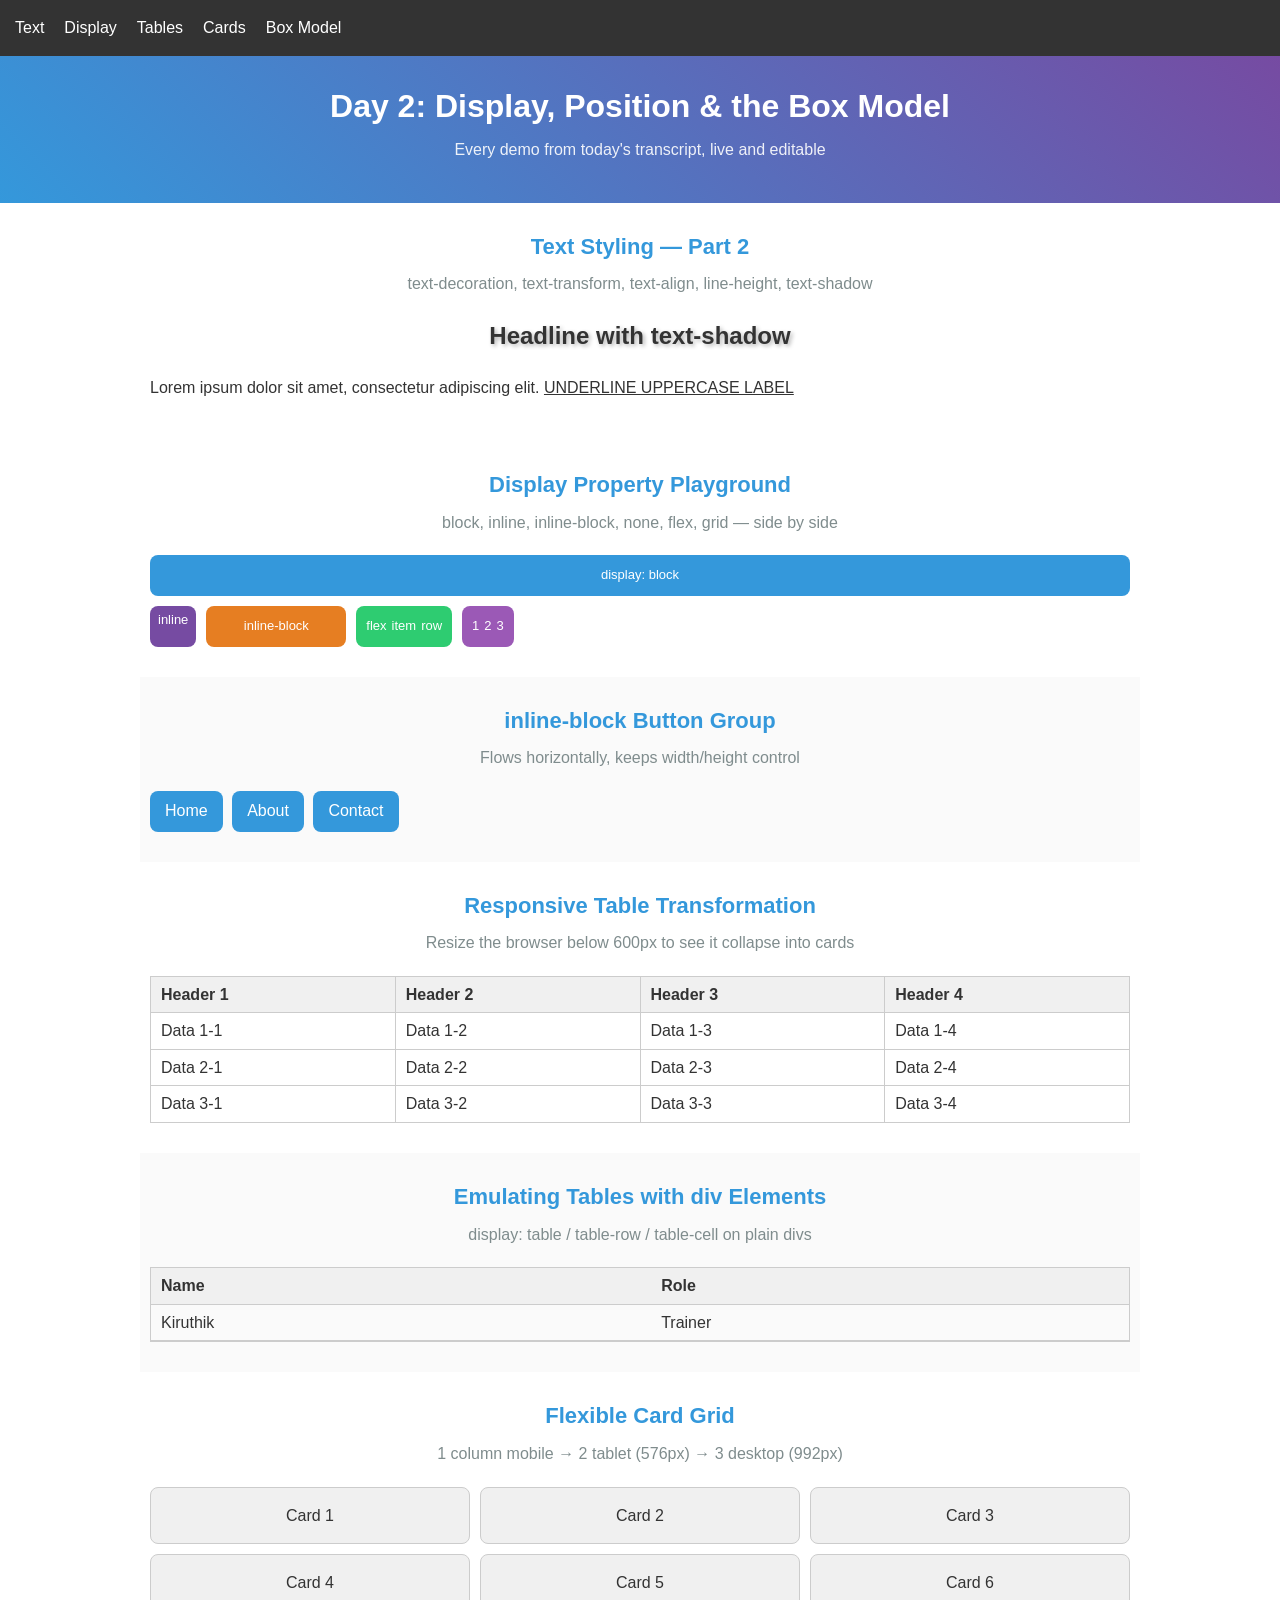
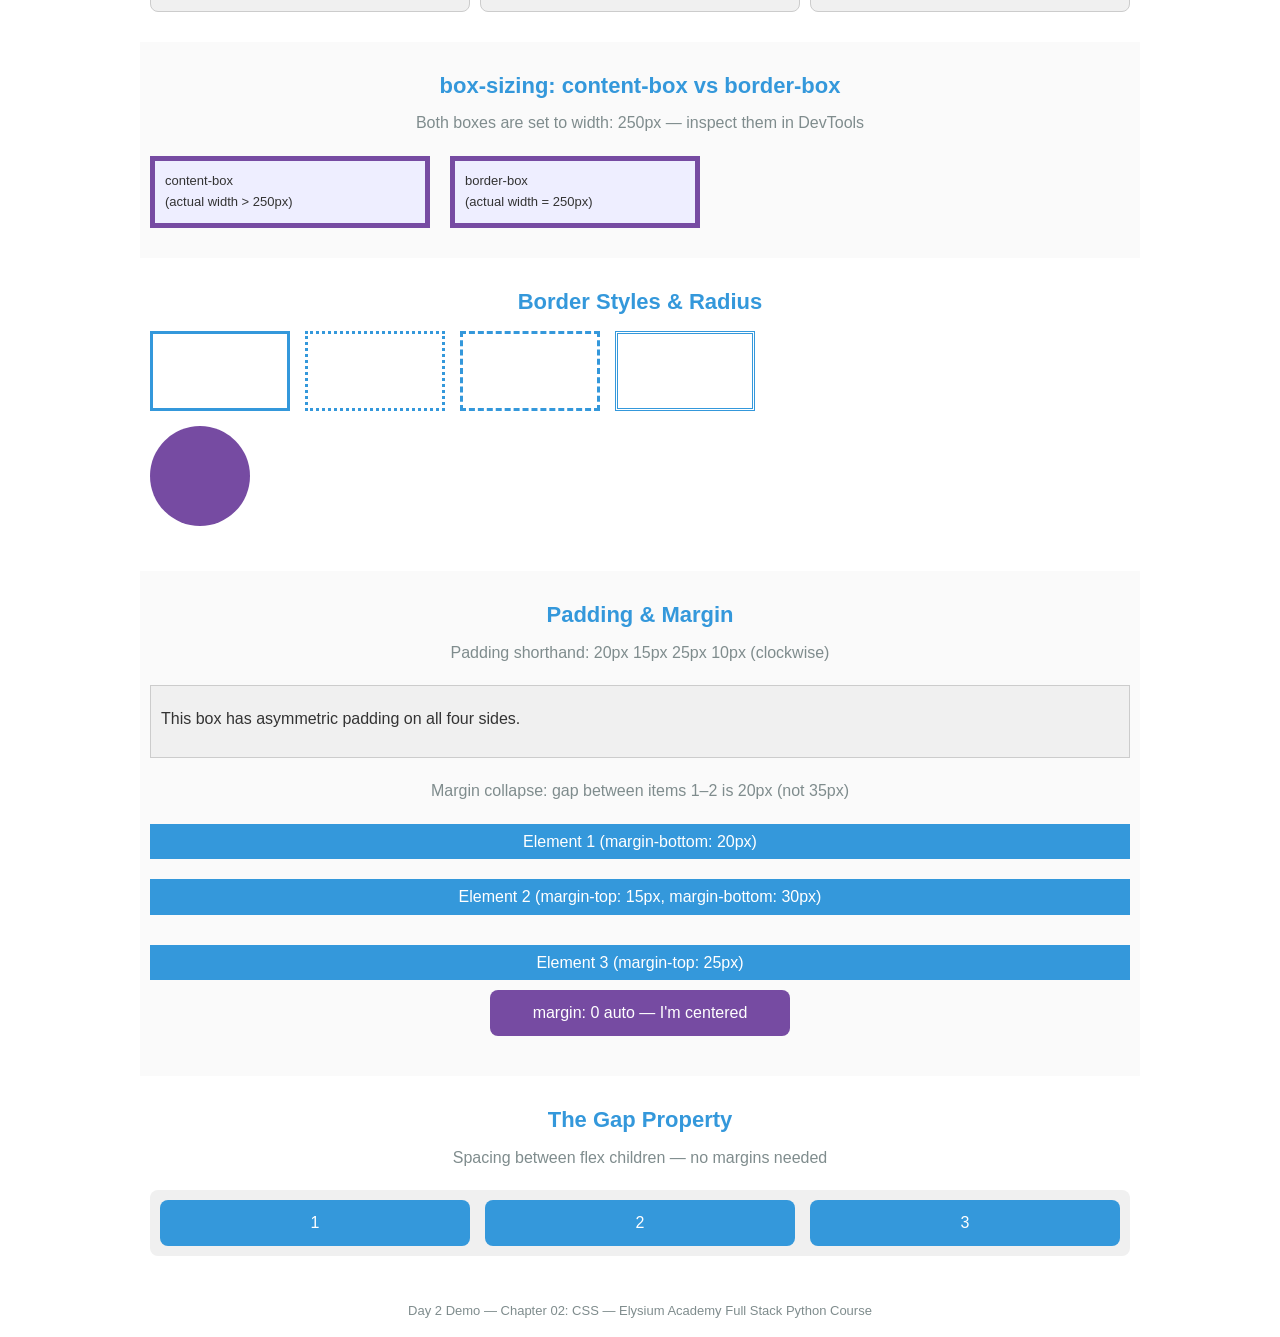
<file: 2/index.html>
<!DOCTYPE html>
<html lang="en">
<head>
  <meta charset="UTF-8">
  <meta name="viewport" content="width=device-width, initial-scale=1.0">
  <title>Day 2 Demo — Display, Position & the Box Model</title>

  <link rel="stylesheet" href="static/css/reset.css">
  <link rel="stylesheet" href="static/css/variables.css">
  <link rel="stylesheet" href="static/css/base.css">
  <link rel="stylesheet" href="static/css/components.css">
  <link rel="stylesheet" href="static/css/layout.css">
  <link rel="stylesheet" href="static/css/responsive.css">
</head>
<body>

  <!-- Section 9: Hamburger Nav -->
  <nav class="site-nav">
    <button class="nav-toggle" aria-label="Toggle menu">
      <span></span>
      <span></span>
      <span></span>
    </button>
    <ul class="nav-links">
      <li><a href="#text">Text</a></li>
      <li><a href="#display">Display</a></li>
      <li><a href="#tables">Tables</a></li>
      <li><a href="#cards">Cards</a></li>
      <li><a href="#boxmodel">Box Model</a></li>
    </ul>
  </nav>

  <header class="hero">
    <h1>Day 2: Display, Position &amp; the Box Model</h1>
    <p class="tagline">Every demo from today's transcript, live and editable</p>
  </header>

  <!-- Section 1: Text Styling Part 2 -->
  <section id="text" class="text-demo">
    <h2>Text Styling — Part 2</h2>
    <p class="section-intro">text-decoration, text-transform, text-align, line-height, text-shadow</p>
    <h1>Headline with text-shadow</h1>
    <p>
      Lorem ipsum dolor sit amet, consectetur adipiscing elit.
      <span class="label">underline uppercase label</span>
    </p>
  </section>

  <!-- Section 4: Display Playground -->
  <section id="display">
    <h2>Display Property Playground</h2>
    <p class="section-intro">block, inline, inline-block, none, flex, grid — side by side</p>
    <div class="display-playground">
      <div class="display-swatch swatch-block">display: block</div>
      <span class="display-swatch swatch-inline">inline</span>
      <div class="display-swatch swatch-inline-block">inline-block</div>
      <div class="display-swatch swatch-none">display: none (hidden)</div>
      <div class="display-swatch swatch-flex">
        <span>flex</span><span>item</span><span>row</span>
      </div>
      <div class="display-swatch swatch-grid">
        <span>1</span><span>2</span><span>3</span>
      </div>
    </div>
  </section>

  <!-- Section 5: inline-block buttons -->
  <section class="section-alt">
    <h2>inline-block Button Group</h2>
    <p class="section-intro">Flows horizontally, keeps width/height control</p>
    <div class="btn-group">
      <a href="#" class="btn">Home</a>
      <a href="#" class="btn">About</a>
      <a href="#" class="btn">Contact</a>
    </div>
  </section>

  <!-- Section 6: Responsive table -->
  <section id="tables">
    <h2>Responsive Table Transformation</h2>
    <p class="section-intro">Resize the browser below 600px to see it collapse into cards</p>
    <table class="demo-table">
      <thead>
        <tr>
          <th>Header 1</th>
          <th>Header 2</th>
          <th>Header 3</th>
          <th>Header 4</th>
        </tr>
      </thead>
      <tbody>
        <tr>
          <td data-label="Header 1">Data 1-1</td>
          <td data-label="Header 2">Data 1-2</td>
          <td data-label="Header 3">Data 1-3</td>
          <td data-label="Header 4">Data 1-4</td>
        </tr>
        <tr>
          <td data-label="Header 1">Data 2-1</td>
          <td data-label="Header 2">Data 2-2</td>
          <td data-label="Header 3">Data 2-3</td>
          <td data-label="Header 4">Data 2-4</td>
        </tr>
        <tr>
          <td data-label="Header 1">Data 3-1</td>
          <td data-label="Header 2">Data 3-2</td>
          <td data-label="Header 3">Data 3-3</td>
          <td data-label="Header 4">Data 3-4</td>
        </tr>
      </tbody>
    </table>
  </section>

  <!-- Section 7: div-emulated table -->
  <section class="section-alt">
    <h2>Emulating Tables with div Elements</h2>
    <p class="section-intro">display: table / table-row / table-cell on plain divs</p>
    <div class="css-table">
      <div class="css-table-row css-table-header">
        <div class="css-table-cell">Name</div>
        <div class="css-table-cell">Role</div>
      </div>
      <div class="css-table-row">
        <div class="css-table-cell">Kiruthik</div>
        <div class="css-table-cell">Trainer</div>
      </div>
    </div>
  </section>

  <!-- Section 10: Card grid -->
  <section id="cards">
    <h2>Flexible Card Grid</h2>
    <p class="section-intro">1 column mobile &rarr; 2 tablet (576px) &rarr; 3 desktop (992px)</p>
    <div class="card-grid">
      <div class="card">Card 1</div>
      <div class="card">Card 2</div>
      <div class="card">Card 3</div>
      <div class="card">Card 4</div>
      <div class="card">Card 5</div>
      <div class="card">Card 6</div>
    </div>
  </section>

  <!-- Section 13: box-sizing comparison -->
  <section id="boxmodel" class="section-alt">
    <h2>box-sizing: content-box vs border-box</h2>
    <p class="section-intro">Both boxes are set to width: 250px — inspect them in DevTools</p>
    <div class="box-sizing-demo">
      <div class="box-compare box-content">content-box<br>(actual width &gt; 250px)</div>
      <div class="box-compare box-border">border-box<br>(actual width = 250px)</div>
    </div>
  </section>

  <!-- Section 14: Borders -->
  <section>
    <h2>Border Styles &amp; Radius</h2>
    <div class="border-demo">
      <div class="border-swatch border-solid"></div>
      <div class="border-swatch border-dotted"></div>
      <div class="border-swatch border-dashed"></div>
      <div class="border-swatch border-double"></div>
    </div>
    <div class="avatar-demo"></div>
  </section>

  <!-- Section 15/16: Padding & Margin -->
  <section class="section-alt spacing-demo">
    <h2>Padding &amp; Margin</h2>
    <p class="section-intro">Padding shorthand: 20px 15px 25px 10px (clockwise)</p>
    <div class="padding-box">This box has asymmetric padding on all four sides.</div>

    <p class="section-intro" style="margin-top: 2rem;">Margin collapse: gap between items 1&ndash;2 is 20px (not 35px)</p>
    <div class="margin-stack">
      <div class="margin-item">Element 1 (margin-bottom: 20px)</div>
      <div class="margin-item">Element 2 (margin-top: 15px, margin-bottom: 30px)</div>
      <div class="margin-item">Element 3 (margin-top: 25px)</div>
    </div>

    <div class="centered-box">margin: 0 auto — I'm centered</div>
  </section>

  <!-- Section 18: Flex gap -->
  <section>
    <h2>The Gap Property</h2>
    <p class="section-intro">Spacing between flex children — no margins needed</p>
    <div class="flex-gap-demo">
      <div class="flex-item">1</div>
      <div class="flex-item">2</div>
      <div class="flex-item">3</div>
    </div>
  </section>

  <footer>
    Day 2 Demo &mdash; Chapter 02: CSS &mdash; Elysium Academy Full Stack Python Course
  </footer>

  <script src="static/js/script.js"></script>
</body>
</html>
</file>
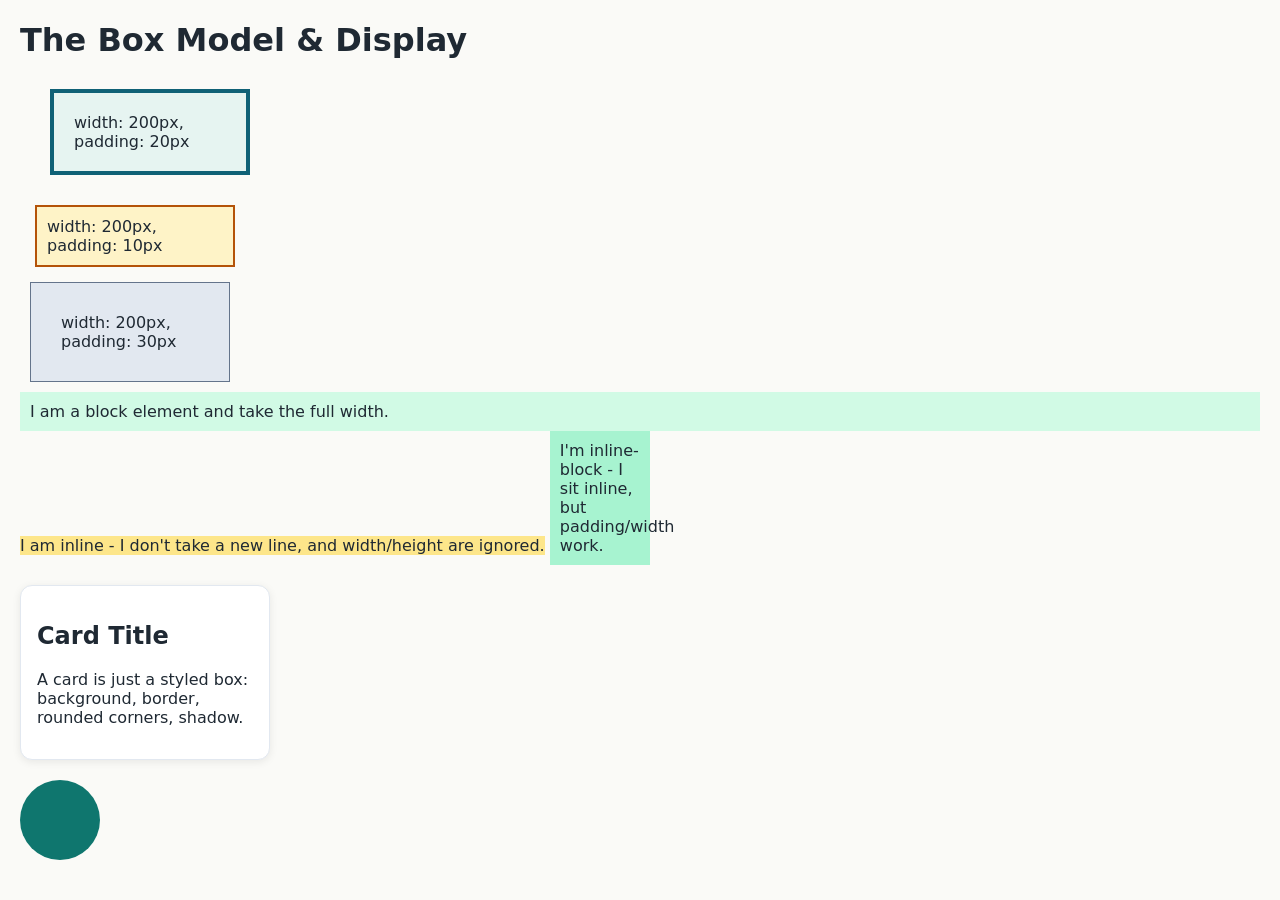
<file: CSS/box-model-display.html>
<!DOCTYPE html>
<html lang="en">
<head>
  <meta charset="UTF-8">
  <meta name="viewport" content="width=device-width, initial-scale=1.0">
  <title>Session 2 - Box Model, Display</title>
  <link rel="stylesheet" href="box-model-display.css">
</head>
<body>

  <h1>The Box Model &amp; Display</h1>

  <!-- ============================================
       PART 1: THE BOX MODEL
       Open browser dev tools and hover each box to see
       the browser's own content/padding/border/margin
       diagram for it.
  ============================================= -->

  <div class="box">width: 200px, padding: 20px</div>
  <div class="box-2">width: 200px, padding: 10px</div>
  <div class="box-3">width: 200px, padding: 30px</div>

  <!-- All three are set to width: 200px, but render at the
       same visible width because of box-sizing: border-box
       in the CSS file. Try commenting that rule out and
       refreshing to see the difference. -->

  <!-- ============================================
       PART 2: DISPLAY - block, inline, inline-block
  ============================================= -->

  <div class="demo-block">I am a block element and take the full width.</div>
  <span class="demo-inline">I am inline - I don't take a new line, and width/height are ignored.</span>
  <span class="demo-inline-block">I'm inline-block - I sit inline, but padding/width work.</span>

  <!-- ============================================
       PART 3: BORDERS, RADIUS, SHADOW, BACKGROUNDS
  ============================================= -->

  <div class="card">
    <h2>Card Title</h2>
    <p>A card is just a styled box: background, border, rounded corners, shadow.</p>
  </div>

  <div class="circle"></div>

  <!-- EXERCISE: add two more .box divs below with your own
       padding/margin values -->

</body>
</html>
</file>
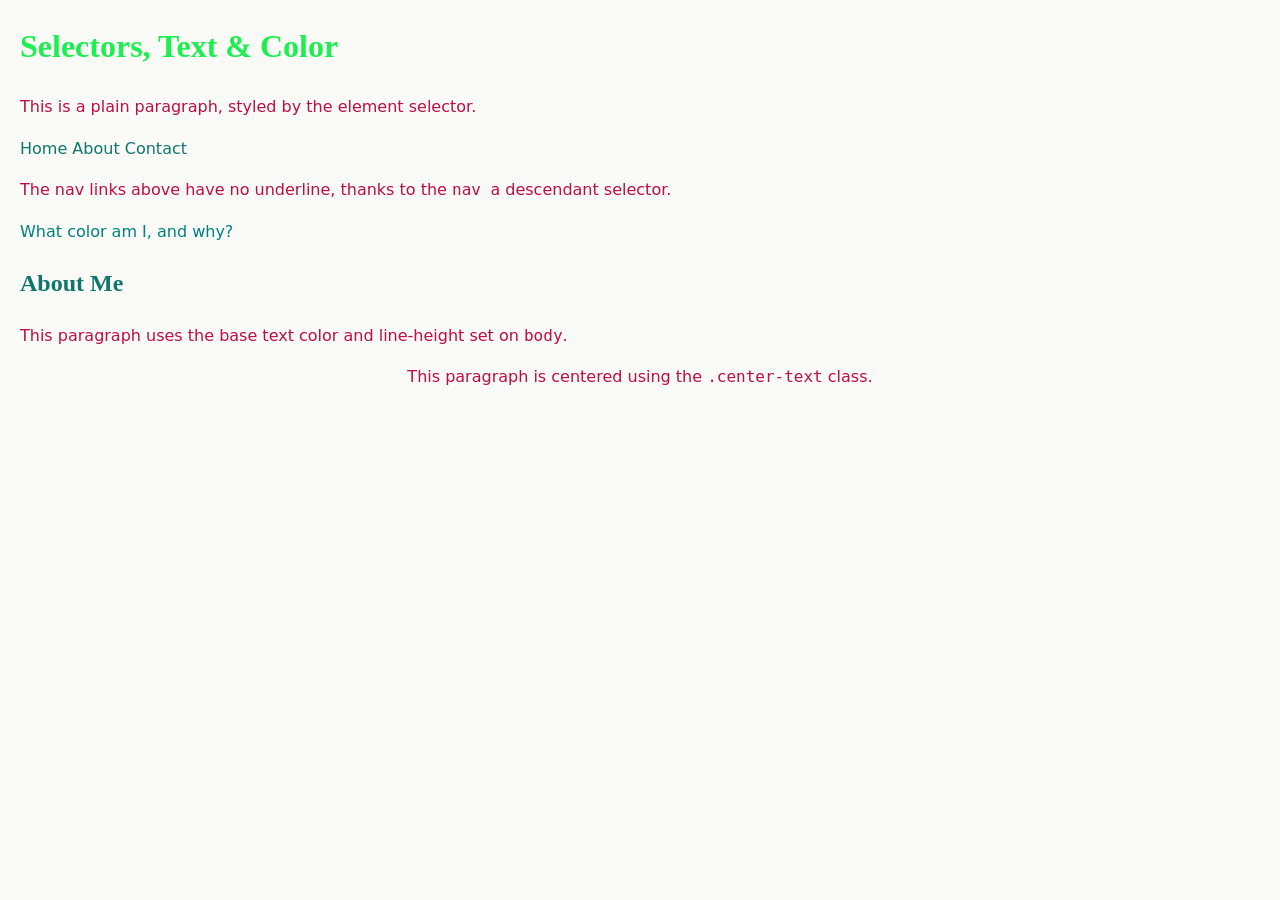
<file: CSS/selectors-text-colors.html>
<!DOCTYPE html>
<html lang="en">
<head>
  <meta charset="UTF-8">
  <meta name="viewport" content="width=device-width, initial-scale=1.0">
  <title>Session 1 - Selectors, Text, Colors</title>
  <link rel="stylesheet" href="selectors-text-colors.css">
</head>
<body>

  <h1 id="main-title">Selectors, Text &amp; Color</h1>

  <!-- ============================================
       PART 2: SELECTORS
  ============================================= -->

  <p>This is a plain paragraph, styled by the element selector.</p>

  <nav>
    <a href="#">Home</a>
    <a href="#">About</a>
    <a href="#">Contact</a>
  </nav>
  <p>The nav links above have no underline, thanks to the <code>nav a</code> descendant selector.</p>

  <!-- ============================================
       PART 3: SPECIFICITY DEMO
       This element has both a class and an id.
       Whichever rule is more specific wins - see the
       CSS file for the two competing rules.
  ============================================= -->

  <p id="specificity-winner" class="specificity-demo">What color am I, and why?</p>

  <!-- ============================================
       PART 4: TEXT AND COLOR STYLING
  ============================================= -->

  <h2>About Me</h2>
  <p>This paragraph uses the base text color and line-height set on <code>body</code>.</p>

  <p class="center-text">This paragraph is centered using the <code>.center-text</code> class.</p>

  <!-- EXERCISE: add a paragraph below with class="highlight" -->

</body>
</html>
</file>
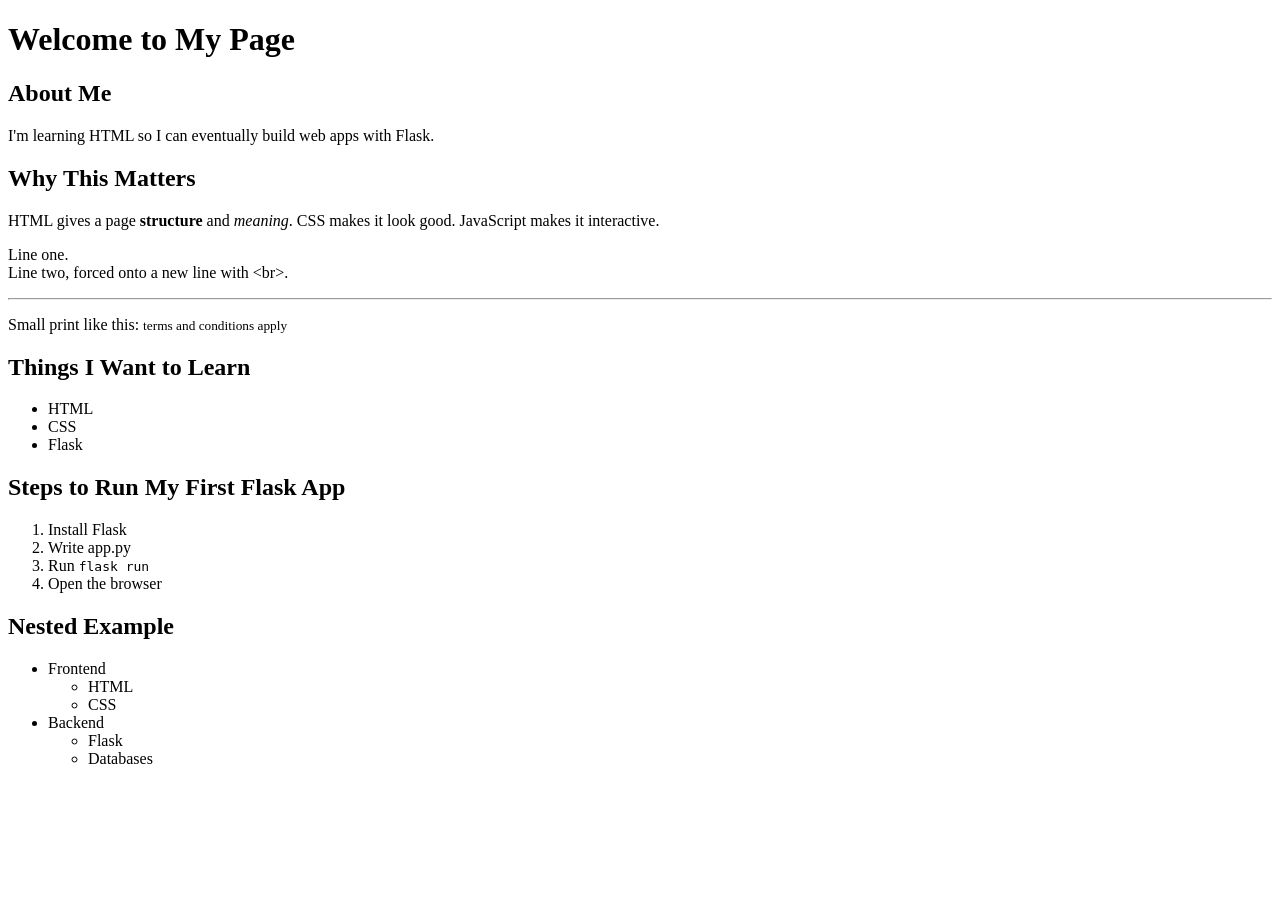
<file: HTML/structure-text-lists.html>
<!DOCTYPE html>
<html lang="en">
<head>
  <meta charset="UTF-8">
  <meta name="viewport" content="width=device-width, initial-scale=1.0">
  <title>Session 1 - Structure, Text, Lists</title>
</head>
<body>

  <!-- ============================================
       PART 1: DOCUMENT STRUCTURE
       Everything visible lives in <body>.
       The <head> above holds metadata only -
       nothing in <head> shows up on the page.
  ============================================= -->

  <h1>Welcome to My Page</h1>

  <!-- ============================================
       PART 2: TEXT TAGS
  ============================================= -->

  <h2>About Me</h2>
  <p>I'm learning HTML so I can eventually build web apps with Flask.</p>

  <h2>Why This Matters</h2>
  <p>
    HTML gives a page <strong>structure</strong> and <em>meaning</em>.
    CSS makes it look good. JavaScript makes it interactive.
  </p>

  <p>Line one.<br>Line two, forced onto a new line with &lt;br&gt;.</p>

  <hr>

  <p>Small print like this: <small>terms and conditions apply</small></p>

  <!-- Try it: delete the closing </strong> tag above and refresh.
       Notice how much of the page's styling breaks. -->

  <!-- ============================================
       PART 3: LISTS
  ============================================= -->

  <h2>Things I Want to Learn</h2>
  <ul>
    <li>HTML</li>
    <li>CSS</li>
    <li>Flask</li>
  </ul>

  <h2>Steps to Run My First Flask App</h2>
  <ol>
    <li>Install Flask</li>
    <li>Write app.py</li>
    <li>Run <code>flask run</code></li>
    <li>Open the browser</li>
  </ol>

  <h2>Nested Example</h2>
  <ul>
    <li>Frontend
      <ul>
        <li>HTML</li>
        <li>CSS</li>
      </ul>
    </li>
    <li>Backend
      <ul>
        <li>Flask</li>
        <li>Databases</li>
      </ul>
    </li>
  </ul>

  <!-- ============================================
       EXERCISE - try this yourself below:
       1. Add an <h2> called "My Weekend Plan"
       2. Add an ordered list with 3 steps
       3. Add a second unordered list of 3 hobbies,
          with one nested sub-list under one of them
  ============================================= -->

</body>
</html>
</file>
<file: 2/static/css/variables.css>
/* variables.css — Design system tokens (Section 19) */

:root {
  /* Colors */
  --color-primary: #3498db;
  --color-secondary: #764ba2;
  --color-text: #333;
  --color-text-light: #7f8c8d;
  --color-bg-light: #f0f0f0;
  --color-white: #ffffff;
  --color-border: #ccc;

  /* Spacing scale */
  --space-1: 0.5rem;
  --space-2: 1rem;
  --space-3: 1.5rem;
  --space-4: 2rem;
  --space-6: 3rem;

  /* Typography */
  --font-size-base: 1.6rem;
  --line-height-base: 1.6;

  /* Radius */
  --radius: 8px;

  /* Breakpoints (for reference — media queries can't read custom
     properties directly, but documenting them here keeps the
     numbers in one place) */
  --bp-tablet: 576px;
  --bp-desktop: 992px;
  --bp-nav: 768px;
}
</file>
<file: 2/static/css/base.css>
/* base.css — Foundation styles for raw HTML elements */

body {
  font-family: 'Inter', 'Segoe UI', sans-serif;
  color: var(--color-text);
  line-height: var(--line-height-base);
}

h1, h2, h3 {
  line-height: 1.3;
  margin-bottom: var(--space-2);
}

h2 {
  font-size: 2.2rem;
  text-align: center;
  color: var(--color-primary);
}

p {
  margin-bottom: var(--space-2);
}

section {
  padding: var(--space-6) var(--space-2);
  max-width: 1000px;
  margin: 0 auto;
}

section > p.section-intro {
  text-align: center;
  color: var(--color-text-light);
  max-width: 600px;
  margin: 0 auto var(--space-4);
}

/* --- Section 1: Text Styling Part 2 --- */
.text-demo h1 {
  text-align: center;
  line-height: 1.6;
  text-shadow: 2px 2px 4px rgba(0, 0, 0, 0.3);
}

.text-demo .label {
  text-decoration: underline;
  text-transform: uppercase;
  display: inline-block;
  margin-top: var(--space-2);
}
</file>
<file: 2/static/css/components.css>
/* components.css — Reusable UI elements */

/* --- Section 4: Display Property Playground --- */
.display-playground {
  display: flex;
  flex-wrap: wrap;
  gap: var(--space-2);
  margin-top: var(--space-3);
}

.display-swatch {
  padding: var(--space-2);
  border-radius: var(--radius);
  color: white;
  font-size: 1.3rem;
  text-align: center;
}

.swatch-block        { display: block; width: 100%; background: var(--color-primary); }
.swatch-inline        { display: inline; background: var(--color-secondary); padding: 4px 8px; }
.swatch-inline-block   { display: inline-block; width: 140px; background: #e67e22; }
.swatch-none             { display: none; }
.swatch-flex               { display: flex; gap: var(--space-1); background: #2ecc71; }
.swatch-grid                 { display: grid; grid-template-columns: repeat(3, 1fr); gap: var(--space-1); background: #9b59b6; }

/* --- Section 5: inline-block button group --- */
.btn-group {
  margin-top: var(--space-3);
}

.btn {
  display: inline-block;
  padding: 0.75rem 1.5rem;
  vertical-align: top;
  background: var(--color-primary);
  color: white;
  border-radius: var(--radius);
  margin-right: var(--space-1);
  transition: transform 0.2s ease, box-shadow 0.2s ease;
}

.btn:hover {
  transform: translateY(-2px);
  box-shadow: 0 4px 12px rgba(0, 0, 0, 0.15);
}

/* --- Section 6: Responsive table --- */
.demo-table {
  width: 100%;
  border-collapse: collapse;
  margin-top: var(--space-3);
}

.demo-table th,
.demo-table td {
  border: 1px solid var(--color-border);
  padding: var(--space-1) var(--space-2);
  text-align: left;
}

.demo-table th {
  background: var(--color-bg-light);
}

@media (max-width: 600px) {
  .demo-table, .demo-table thead, .demo-table tbody,
  .demo-table th, .demo-table td, .demo-table tr {
    display: block;
  }

  .demo-table th {
    position: absolute;
    top: -9999px;
    left: -9999px;
  }

  .demo-table tr {
    margin-bottom: var(--space-2);
    border: 1px solid var(--color-border);
    border-radius: var(--radius);
    overflow: hidden;
  }

  .demo-table td {
    position: relative;
    padding-left: 50%;
    border: none;
    border-bottom: 1px solid #eee;
  }

  .demo-table td::before {
    content: attr(data-label);
    position: absolute;
    left: var(--space-1);
    font-weight: bold;
  }
}

/* --- Section 7: div-emulated table --- */
.css-table {
  display: table;
  width: 100%;
  margin-top: var(--space-3);
  border: 1px solid var(--color-border);
}

.css-table-row {
  display: table-row;
}

.css-table-cell {
  display: table-cell;
  padding: var(--space-1) var(--space-2);
  border-bottom: 1px solid var(--color-border);
}

.css-table-header .css-table-cell {
  background: var(--color-bg-light);
  font-weight: bold;
}

/* --- Section 9: Hamburger nav --- */
.site-nav {
  display: flex;
  justify-content: space-between;
  align-items: center;
  padding: var(--space-2);
  background: var(--color-text);
}

.nav-toggle {
  display: block;
  padding: var(--space-1);
}

.nav-toggle span {
  display: block;
  width: 25px;
  height: 3px;
  background: white;
  margin: 5px 0;
  transition: transform 0.3s ease, opacity 0.3s ease;
}

.nav-toggle.active span:nth-child(1) { transform: rotate(-45deg) translate(-5px, 6px); }
.nav-toggle.active span:nth-child(2) { opacity: 0; }
.nav-toggle.active span:nth-child(3) { transform: rotate(45deg) translate(-5px, -6px); }

.nav-links {
  display: none;
  width: 100%;
}

.nav-links.active {
  display: block;
}

.nav-links li a {
  display: block;
  color: white;
  padding: var(--space-1) var(--space-2);
}

.nav-links li a:hover {
  background: rgba(255, 255, 255, 0.1);
}

@media (min-width: 768px) {
  .nav-toggle {
    display: none;
  }

  .nav-links {
    display: flex;
    width: auto;
    gap: var(--space-2);
  }

  .nav-links li a {
    padding: var(--space-1);
  }
}

/* --- Section 10: Card grid --- */
.card-grid {
  display: grid;
  grid-template-columns: 1fr;
  gap: var(--space-2);
  margin-top: var(--space-3);
}

@media (min-width: 576px) {
  .card-grid {
    grid-template-columns: repeat(2, 1fr);
  }
}

@media (min-width: 992px) {
  .card-grid {
    grid-template-columns: repeat(3, 1fr);
  }
}

.card {
  background: var(--color-bg-light);
  padding: var(--space-3);
  border-radius: var(--radius);
  text-align: center;
  border: 1px solid var(--color-border);
}

/* --- Section 13: box-sizing comparison --- */
.box-sizing-demo {
  display: flex;
  flex-wrap: wrap;
  gap: var(--space-4);
  margin-top: var(--space-3);
}

.box-compare {
  padding: var(--space-2);
  border: 5px solid var(--color-secondary);
  background: #eef;
  color: var(--color-text);
  font-size: 1.3rem;
}

.box-content { box-sizing: content-box; width: 250px; }
.box-border  { box-sizing: border-box;  width: 250px; }

/* --- Section 14: Border styles --- */
.border-demo {
  display: flex;
  flex-wrap: wrap;
  gap: var(--space-3);
  margin-top: var(--space-3);
}

.border-swatch {
  width: 140px;
  height: 80px;
  border-width: 3px;
  border-color: var(--color-primary);
}

.border-solid  { border-style: solid; }
.border-dotted { border-style: dotted; }
.border-dashed { border-style: dashed; }
.border-double { border-style: double; }

.avatar-demo {
  width: 100px;
  height: 100px;
  background: var(--color-secondary);
  border-radius: 50%;
  margin-top: var(--space-3);
}

/* --- Section 15/16: Padding & margin demo --- */
.spacing-demo {
  margin-top: var(--space-3);
}

.padding-box {
  background: var(--color-bg-light);
  border: 1px solid var(--color-border);
  padding: 20px 15px 25px 10px; /* top right bottom left */
}

.margin-stack .margin-item {
  background: var(--color-primary);
  color: white;
  padding: var(--space-1);
  text-align: center;
}

.margin-stack .margin-item:nth-child(1) { margin-bottom: 20px; }
.margin-stack .margin-item:nth-child(2) { margin-top: 15px; margin-bottom: 30px; }
.margin-stack .margin-item:nth-child(3) { margin-top: 25px; }

.centered-box {
  width: 300px;
  margin: var(--space-2) auto;
  background: var(--color-secondary);
  color: white;
  padding: var(--space-2);
  text-align: center;
  border-radius: var(--radius);
}

/* --- Section 18: Flex gap demo --- */
.flex-gap-demo {
  display: flex;
  gap: var(--space-3);
  padding: var(--space-2);
  background: var(--color-bg-light);
  border-radius: var(--radius);
  margin-top: var(--space-3);
}

.flex-gap-demo .flex-item {
  flex: 1;
  padding: var(--space-2);
  background: var(--color-primary);
  color: white;
  border-radius: var(--radius);
  text-align: center;
}
</file>
<file: 2/static/css/layout.css>
/* layout.css — Page-level structure */

.hero {
  background: linear-gradient(45deg, var(--color-primary), var(--color-secondary));
  color: white;
  text-align: center;
  padding: var(--space-6) var(--space-2);
}

.hero h1 {
  font-size: clamp(2rem, 5vw, 3.2rem);
}

.hero .tagline {
  font-size: 1.6rem;
  opacity: 0.9;
}

.section-alt {
  background: #fafafa;
}

footer {
  text-align: center;
  padding: var(--space-3);
  color: var(--color-text-light);
  font-size: 1.3rem;
}
</file>
<file: 2/static/css/responsive.css>
/* responsive.css — Mobile adaptations. Loaded LAST so its rules
   win the cascade over base/component/layout rules. */

@media (max-width: 575px) {
  section {
    padding: var(--space-4) var(--space-2);
  }

  .btn {
    display: block;
    width: 100%;
    margin-bottom: var(--space-1);
    text-align: center;
  }

  .box-sizing-demo,
  .border-demo {
    flex-direction: column;
  }
}
</file>
<file: CSS/box-model-display.css>
/* Global reset - almost every real project starts with this.
   Makes "width" include padding and border, instead of adding
   them on top of the width you set. */
* {
  box-sizing: border-box;
}

body {
  font-family: system-ui, Arial, sans-serif;
  color: #1f2933;
  background-color: #fafaf7;
  margin: 20px;
}

/* ============================================
   PART 1: THE BOX MODEL
   content -> padding -> border -> margin
============================================= */

.box {
  width: 200px;
  padding: 20px;
  border: 4px solid #0f6176;
  margin: 30px;
  background-color: #e6f4f1;
}

.box-2 {
  width: 200px;
  padding: 10px;
  border: 2px solid #b45309;
  margin: 15px;
  background-color: #fef3c7;
}

.box-3 {
  width: 200px;
  padding: 30px;
  border: 1px solid #64748b;
  margin: 10px;
  background-color: #e2e8f0;
}

/* ============================================
   PART 2: DISPLAY - block, inline, inline-block
============================================= */

.demo-block {
  background-color: #d1fae5;
  padding: 10px;
}

span.demo-inline {
  background-color: #fde68a;
}

span.demo-inline-block {
  background-color: #a7f3d0;
  padding: 10px;
  width: 100px;
  display: inline-block;
}

/* ============================================
   PART 3: BORDERS, RADIUS, SHADOW, BACKGROUNDS
============================================= */

.card {
  width: 250px;
  padding: 16px;
  margin: 20px 0;
  background-color: #ffffff;
  border: 1px solid #e2e8f0;
  border-radius: 12px;
  box-shadow: 0 2px 8px rgba(0, 0, 0, 0.08);
}

.circle {
  width: 80px;
  height: 80px;
  background-color: #0f766e;
  border-radius: 50%;
}

/* EXERCISE:
   1. Make three .box divs with different background-colors
      and padding/margin values. Predict the rendered size
      before refreshing.
   2. Turn one .box into a .card - white background, light
      border, rounded corners, subtle shadow. */
</file>
<file: CSS/selectors-text-colors.css>
/* ============================================
   PART 2: SELECTORS
============================================= */

/* Element selector - targets every <p> on the page */
p {
  color: #bd0e45;
  font-size: 1rem;
}

/* Class selector - targets any element with class="highlight" */
.highlight {
  color: #35034cea;
  font-weight: bold;
}

/* ID selector - targets the one element with id="main-title" */
#main-title {
  color: #1def51;
}

/* Grouping - apply the same rule to multiple selectors at once */
h1, h2, h3 {
  font-family: Georgia, serif;
}

/* Descendant selector - targets <a> tags, but only inside <nav> */
nav a {
  text-decoration: none;
}

/* ============================================
   PART 3: SPECIFICITY DEMO
   This <p> has both an id and a class. Try commenting
   rules below out one at a time and refresh to see
   which one wins.
============================================= */

.specificity-demo {
  color: orange;
}

#specificity-winner {
  color: teal;
}

/* ============================================
   PART 4: TEXT AND COLOR STYLING
============================================= */

body {
  font-family: system-ui, Arial, sans-serif;
  color: #1f2933;
  background-color: #fafaf7;
  line-height: 1.6;
  margin: 20px;
}

h1, h2, h3 {
  color: #0f766e;
}

a {
  color: #0f766e;
}

a:hover {
  text-decoration: underline;
}

.center-text {
  text-align: center;
}

/* EXERCISE:
   1. Add a paragraph with class="highlight" in the HTML file
      and confirm it turns orange/bold.
   2. Pick two colors of your own and restyle h1 and links
      to use them instead of the teal above. */
</file>
